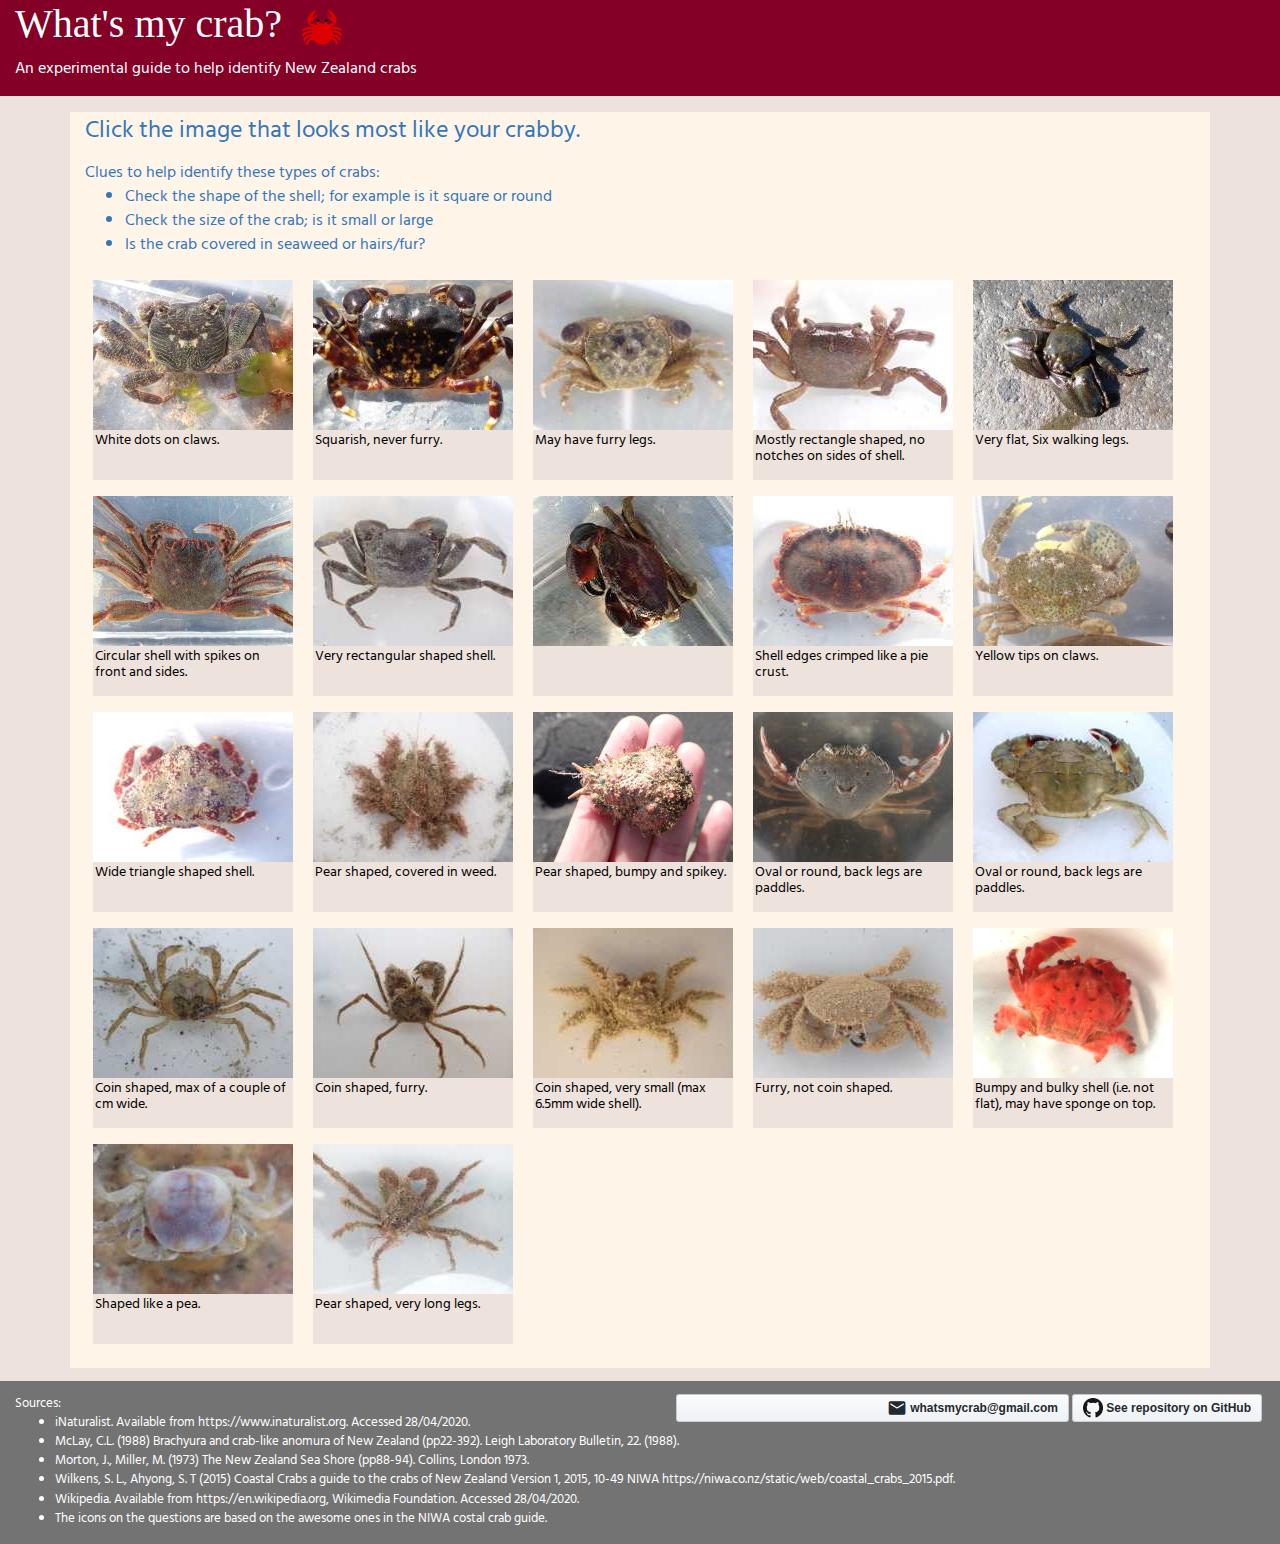
<file: site/indexv2.html>
<!DOCTYPE html>
<html lang="en-nz">

<head>
    <!-- Global site tag (gtag.js) - Google Analytics -->
    <script async src="https://www.googletagmanager.com/gtag/js?id=UA-175205403-1"></script>
    <script>
    window.dataLayer = window.dataLayer || [];
    function gtag(){dataLayer.push(arguments);}
    gtag('js', new Date());
    gtag('config', 'UA-175205403-1');
    </script>
    <meta name="description" content="An interactive guide for identifying New Zealand crabs in the form of a set of questions about the visual appearance of the crab.">
    <meta name="keywords" content="crabs, crab guide, new zealand crabs, crab identification, species, crab names">
    <meta property="og:title" content="What's My Crab">
    <meta property="og:description" content="A guide in the form of a set of questions to help identify New Zealand Crabs." />
    <meta name="viewport" content="width=device-width, initial-scale=1.0"/> 
    <meta name="google-site-verification" content="6HG9EhuVYvFnErqYH2U-Im6OF1q6OL1PaWZiwOFff4k" />
    <title>What's My Crab - New Zealand Crab Identification Guide</title>
    <link rel="icon" type="image/svg+xml" href="images/crabby-logo.svg">
    <link rel="stylesheet" type="text/css" href="css/bootstrap.css">
    <link href="https://fonts.googleapis.com/icon?family=Material+Icons" rel="stylesheet">
    <link href="https://fonts.googleapis.com/css2?family=Hind+Siliguri&family=Permanent+Marker&display=swap" rel="stylesheet">
    <link rel="stylesheet" type="text/css" href="css/whatcrab.css">
</head>

<body>
    
    <div class="container-fluid">
        <header class="row">
                <div class="col">
                    <h1>What's my crab?<img class="logo" src="images/crabby-logo.svg" alt="logo" title="this isn't even a realistic looking NZ crab, but I drew it myself" ></h1>
                    <div class="header-tag-line">An experimental guide to help identify New Zealand crabs</div>
                </div>
        </header>
    </div>
    <div class="container main-container">
        <div class="row">
            
            <div class="col">
                <div class="row">
                    <div class="col">

                        <div class="page-title">
                            Click the image that looks most like your crabby.<br/>
                        </div>
                        
                    </div>
                    <div class="col breadcrumb-column">
                        <div class="breadcrumb-container" data-bind="visible : breadcrumbs().length > 1">
                            <!-- ko foreach: breadcrumbs -->
                            <span class="breadcrumb-item" data-bind="text: $data, click: function() { $parents[0].HandleBreadcrumbClick($data) }">
                                
                            </span>
                            <!-- /ko -->
                        </div>
                    </div>
                </div>



                <!-- ko with: currentCrabGroup -->
                <!-- This group is called <span data-bind="text: groupName"></span><br/> -->
                
                <div class="help-text-section" data-bind="visible : helpText.length >= 1">
                    Clues to help identify these types of crabs:
                    <ul>
                        <!-- ko foreach: helpText -->
                        <li data-bind="text: $data"></li>
                        <!-- /ko -->
                    </ul>
                </div>

                <div class="crab-options-container">
                    <!-- ko foreach: crabItems -->
                    <div class="crab-item">
                        <div data-bind="click: function() { $parents[1].HandCrabItemClick($data) }">
                            <img src="" data-bind="attr: { src : image }" alt="crab image" />
                        </div>
                        <div data-bind="text:allIdCharacteristics" class="crab-item-id-notes">

                        </div>
                    </div>
                    <!-- /ko -->
                </div>
                <!-- /ko -->
            </div>
        </div>
    </div>
    <div class="container-fluid">
        <footer class="row">
            <div class="col">
                <div class="info-link-button">
                    <a href="https://github.com/kelvinperrie/whatcrab">
                        <img src="images/GitHub-Mark-32px.png" alt="github repo link" />
                        See repository on GitHub
                    </a>
                </div>
                <div class="info-link-button">
                    <span class="material-icons">alternate_email</span>
                    whatsmycrab@gmail.com
                </div>
                Sources: 
                <ul>
                    <li>iNaturalist. Available from https://www.inaturalist.org. Accessed 28/04/2020.</li>
                    <li>McLay, C.L. (1988) Brachyura and crab-like anomura of New Zealand (pp22-392).  Leigh Laboratory Bulletin, 22. (1988).</li>
                    <li>Morton, J., Miller, M. (1973) The New Zealand Sea Shore (pp88-94). Collins, London 1973.</li>
                    <li>Wilkens, S. L., Ahyong, S. T (2015) Coastal Crabs a guide to the crabs of New Zealand Version 1, 2015, 10-49 NIWA https://niwa.co.nz/static/web/coastal_crabs_2015.pdf.</li>
                    <li>Wikipedia. Available from https://en.wikipedia.org, Wikimedia Foundation. Accessed 28/04/2020.</li>
                    <li>The icons on the questions are based on the awesome ones in the NIWA costal crab guide.</li>
                </ul>
            </div>
        </footer>
    </div>

    <script type="text/javascript" src="js/polyfills.js"></script>
    <script type="text/javascript" src="js/jquery-3.3.1.min.js"></script>
    <script type="text/javascript" src="js/bootstrap.js"></script>
    <script type="text/javascript" src="js/knockout-3.5.1.js"></script>
    <script type="text/javascript" src="js/whatcrab-crabdata.js"></script>
    <script type="text/javascript" src="js/whatcrab-crabgroupdata.js"></script>
    <script type="text/javascript" src="js/whatcrab-v2.js"></script>
    <script type="text/javascript">



    </script>
</body>

</html>
</file>
<file: site/css/whatcrab.css>
body {
    font-family: 'Hind Siliguri', sans-serif !important;
    background-color: #EEE2DC;
    color: #37B;
}
header {
    margin-bottom: 1em;
    padding-bottom: 1em;
    background-color: #840027;
    color: #fff;
}
footer {
    margin-top: 1em;
    padding-top: 1em;
    background-color: #737373;
    color: #fff;
    font-size: 0.8em;
}
h1 {
    font-family: 'Permanent Marker', cursive;
}
.logo {
    width: 40px;
    margin-left: 20px;
}
.filters-info {
    background-color: #FFF4E8;
    margin: 0.5em 0;
    padding: 0.3em 1em;
    border-radius: 0.3em;
}
.filters-info-details {
    font-size: 0.8em;
}
.expandor{
    cursor: pointer;
    font-size: 0.9em;
}
.expander-icon{
    float: right;
}
.clear-all-filters-button{
    background-color: #36453B;
    color: #ebebeb;
    margin: 0.5em 0;
    padding: 0.5em;
    border-radius: 0.3em;
    cursor: pointer;
    text-align: center;
}
.filter {
    background-color: #FFF4E8;
    margin: 0.5em 0;
    padding: 1em;
    border-radius: 0.3em;
    /* border: 1px solid #fff; */
}
.filter-ignored{
    padding: 0.5em 1em;
    font-size: 0.8em;
    cursor: pointer;
}
.question {
    font-size: 1.5em;
    margin-bottom: 0.3em;
}
.question .material-icons {
    vertical-align: baseline;
    cursor: pointer;
    font-size: 0.9em;
    margin-left: .25em;
}
.help-text {
    font-size: 0.8em;
}
.help-text .material-icons {
    cursor: pointer;
    font-size: 1.5em;
    margin-right: .25em;
}
.filter-options {
    margin-top: 0.5em;
}
.filter-option {
    display: inline-block;
    background-color: #C5C6C7;
    padding: 0.35em 1.2em;
    border: 0.1em solid #FFFFFF;
    margin: 0 0.3em 0.3em 0;
    border-radius: 0.12em;
    box-sizing: border-box;
    text-decoration: none;
    font-family: 'Roboto',sans-serif;
    font-weight: 300;
    color: #FFFFFF;
    text-align: center;
    font-size: .8em;
    cursor: pointer;
}
.ignore-filter-container {
    text-align: right;
    font-size: 0.8em;
}
.ignore-filter-container span {
    cursor: pointer;
    text-decoration: underline;
}
.activated {
    background-color: #88b2ff;
}
.matched-results-title {
    font-size: 1.1em;
}
.crab-container {
    display: inline-block;
    margin: 0.3em 0.2em;
    width: 200px;
    height: 220px;
    vertical-align: top;
    background-color: #FFF4E8;
    color: #37B;
    padding: 0.3em;
    position: relative;
    /* border: 1px solid #AC3B61; */
    border-radius: 5px;;
}
.crab-shadow {
    -moz-box-shadow:    5px 5px 4px 0px #888;
    -webkit-box-shadow: 5px 5px 4px 0px #888;
    box-shadow:         5px 5px 4px 0px #888;
  }
.crab-container .scientific-name {
    font-size: 0.8em;
}

.crab-image-container{
    height: 140px;
    text-align: center;
    position: relative;
    cursor: pointer;
}
.crab-image {
    max-width:100%;
    max-height:100%;
}
.crab-no-image {
    position: absolute;
    text-align: center;
    width: 100%;
    font-size: 3em;
    z-index: 10;
    padding-top: 0.25em;
}
.image-count-display {
    position: absolute;
    right: 0px;
    background-color: #36453B;
    color: #ebebeb;
    padding: 0 4px;
    opacity: 0.7;
    z-index: 10;
}
.crab-image-container:hover .previous-image-trigger, .crab-image-container:hover .next-image-trigger {
    display: block;
}
.previous-image-trigger, .next-image-trigger {
    display: none;
    position: absolute;
    background-color: white;
    top: 0;
    height: 100%;
    padding-top: 60px;
    z-index: 5;
    opacity: 0.6;
    user-select: none;
}
.crab-detail-container .previous-image-trigger, .crab-detail-container .next-image-trigger {
    padding-top: 140px;
    width: 30px;
}
.previous-image-trigger {
    left: 0px;
}
.next-image-trigger {
    right: 0px;
}
.crab-links {
    margin-top: 5px;
    cursor: pointer;
    position: relative;
}
.crab-links-right {
    position: absolute;
    right: 5px;
    top: 0;
}
.crab-links a:link, .crab-links a:visited, .crab-links a:active {
    color: #37B;
}
.crab-links a:hover {
    color: #534;
}
.crab-link:hover {
    color: #534;
}
.crab-link {
    display: inline-block;
}

.material-icons {
    vertical-align: bottom;
}


.details-popup-container {
    position: absolute;
    z-index: 100;
    max-width: 100%;
    left: calc(50% - 100vw);
    transform: translate(-50%, 0) translate(100vw, 0);
}
.popup {
    background-color: #EEE2DC;
    -moz-box-shadow:    5px 5px 4px 0px #888;
    -webkit-box-shadow: 5px 5px 4px 0px #888;
    box-shadow:         5px 5px 4px 0px #888;
    color: #0251a0;
    border: 1px solid #888;
    border-radius: 5px;
    width: 100%;
}
.popup-banner {
    position: relative;
    background-color: #840027;
    border-top-left-radius: 5px;
    border-top-right-radius: 5px;
    height: 2em;
    font-size: 1.2em;
    padding: 5px 20px;
    color: #fff;
}
.popup-close {
    position: absolute;
    right: 5px;
    top: 5px;
    cursor: pointer;
}
.popup-close .material-icons {
    font-size: 1.5em;
}
.popup-content {
    padding: 10px;
    white-space: nowrap;
    overflow-x: auto;
}
.popup-link {
    float: right;
    margin-right: 20px;
    margin-top: 2px;
    /* font-size: 1.2em; */
    color: #ebebeb;
}




.fullsize-image-popup-container {
    position: absolute;
    z-index: 200;
    left: 50%;
    transform: translate(-50%, 0);
    max-width: 100%;
}
.fullsize-image-container {
    position: relative;
}

.view-image-fullsize-trigger {
    position: absolute;
    left: 0;
    top: 0px;
    background-color: #fff;
    opacity: 0.9;
    z-index: 10;
}
.view-image-fullsize-trigger:hover {
    color: #534;
}



.crab-detail-container {
    display: inline-block;
    /* border: 1px solid #36453B; */
    border-radius: 0.3em;
    padding: 5px;
    margin: 3px;
    background-color: #FFF4E8;
    position: relative;
    width: 400px;
    font-size: 0.8em;
    vertical-align: top;
    white-space: normal;
}
.crab-detail-container .crab-image-container {
    height: 300px;
}
.remove-crab-from-dialog-container {
    position: relative;
    font-size: 0.8em;
    height: 0.8em;
}
.remove-crab-from-dialog-container span {
    position: absolute;
    right: 0.5em;
    text-decoration: underline;
    cursor: pointer;
}
.crab-detail-container .common-name {
    font-size: 1.5em;
}
.crab-detail-container .scientific-name {
    font-size: 1em;
}
.references {
    font-size: 0.8em;
}
.crab-detail-container .crab-links {
    border-bottom-left-radius: 0.3em;
    border-bottom-right-radius: 0.3em;
}
.no-list-items {
    margin-bottom: 1em;
}
.details-compare-link {
    font-size: 0.8em;
    padding-left: 1em;
    text-decoration: underline;
    cursor: pointer;
}

.info-link-button {
    color: #24292e;
    background-color: #eff3f6;
    background-image: linear-gradient(180deg, #fafbfc, #eff3f6 90%);
    padding: 3px 10px;
    font-size: 12px;
    font-weight: 600;
    line-height: 20px;
    border-radius: .25em;
    border: 1px solid;
    border-color: rgba(27,31,35,.2);
    font-family: -apple-system,BlinkMacSystemFont,Segoe UI,Helvetica,Arial,sans-serif;
    float: right;
    margin-right: 3px;
}
.info-link-button a:link, .info-link-button  a:visited{
    color: #24292e;
    text-decoration: none;
}
.info-link-button img {
    height: 20px;
    width: 20px;
}
.info-link-button .material-icons {
    font-size: 20px;
    vertical-align: middle;
}



/* version 2 styles */

.main-container{
    background-color: #FFF4E8;
}
.page-title{
    font-size: 1.5em;
    margin-bottom: .5em;
}
.crab-item{
    display: inline-block;
    /* border: 1px solid #959595; */
    margin: 8px;
    vertical-align: top;
    width: 200px;
    /* border-radius: 5px; */
    /* box-sizing: border-box; */
    height: 200px;
    background-color: #EEE2DC;
}
.breadcrumb-item {
    cursor: pointer;
}
.breadcrumb-column {
    text-align: right;
}
.crab-options-container{
    margin-top: 1em;
    margin-bottom: 1em;
}
.crab-item-id-notes {
    color: #000;
    font-size: 14px;
    line-height: 16px;
    padding: 2px;
}
.crab-item-id-notes:first-letter {
    text-transform: uppercase;
}
</file>
